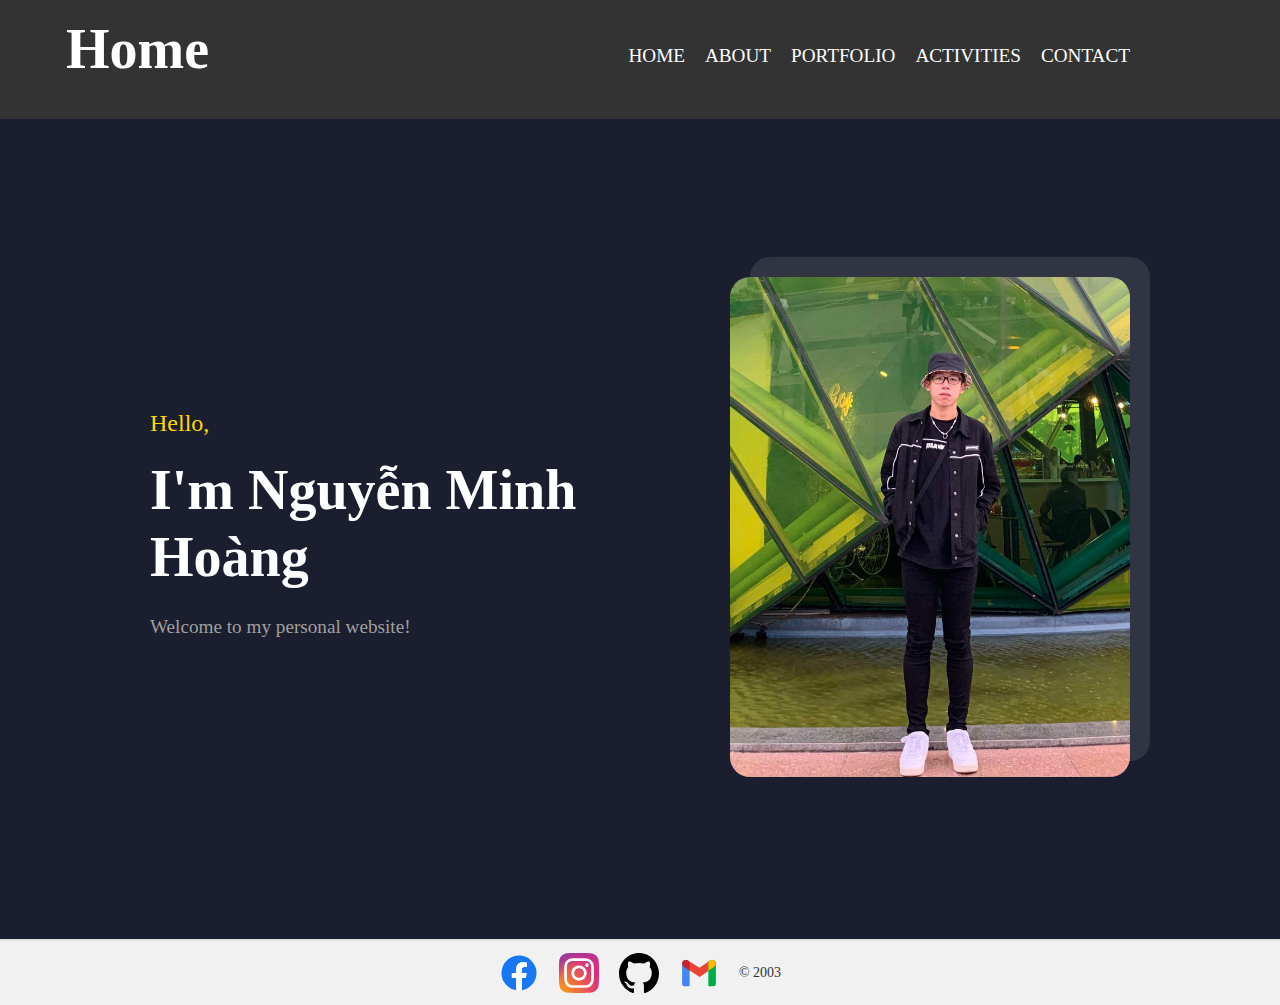
<file: index.html>
<!DOCTYPE html>
<html lang="en">
<head>
    <meta charset="UTF-8">
    <meta name="viewport" content="width=device-width, initial-scale=1.0">
    <link rel="stylesheet" type="text/css" href="style.css">
    <title>My Profile</title>
</head>

<body>
    <header>
        <h1>Home</h1>
        <nav>
            <ul>
                <li><a href="index.html">HOME</a></li>
                <li><a href="About.html">ABOUT</a></li> 
                <li><a href="Portfolio.html">PORTFOLIO</a></li> 
                <li><a href="Activities.html">ACTIVITIES</a></li>
                <li><a href="Contact.html">CONTACT</a></li>
            </ul>
        </nav>
    </header>

    <main class="main-home">
        <div class="content">
            <p class="greeting">Hello,</p>
            <h1>I'm Nguyễn Minh Hoàng</h1>
            <p class="description">Welcome to my personal website!</p>
        </div>
        <div class="image-container">
            <img src="image/ProfilePic1.jpg" alt="Nguyễn Minh Hoàng">
        </div>
    </main>

    <footer>
        <ul>
            <li><a href="https://www.facebook.com/profile.php?id=100028322559624">
                <img src="image/facebook.svg" alt="Facebook" width="40px" height="40px">
            </a></li>
            <li><a href="https://www.instagram.com/ngmhoang.92?igsh=ZG1tajQ1ODY5d2Rj&utm_source=qr">
                <img src="image/instagram.svg" alt="Instagram" width="40px" height="40px">
            </a></li> 
            <li><a href="https://github.com/hoangngminh/hoangnguyen">
                <img src="image/github.svg" alt="Github" width="40px" height="40px">
            </a></li> 
            <li><a href="mailto:ngmhoang92@gmail.com">
                <img src="image/gmail.svg" alt="Email" width="40px" height="40px">
            </a></li>
            <li class="copyright"><p>&copy; 2003</p></li>
        </ul>
    </footer>
</body>
</html>
</file>
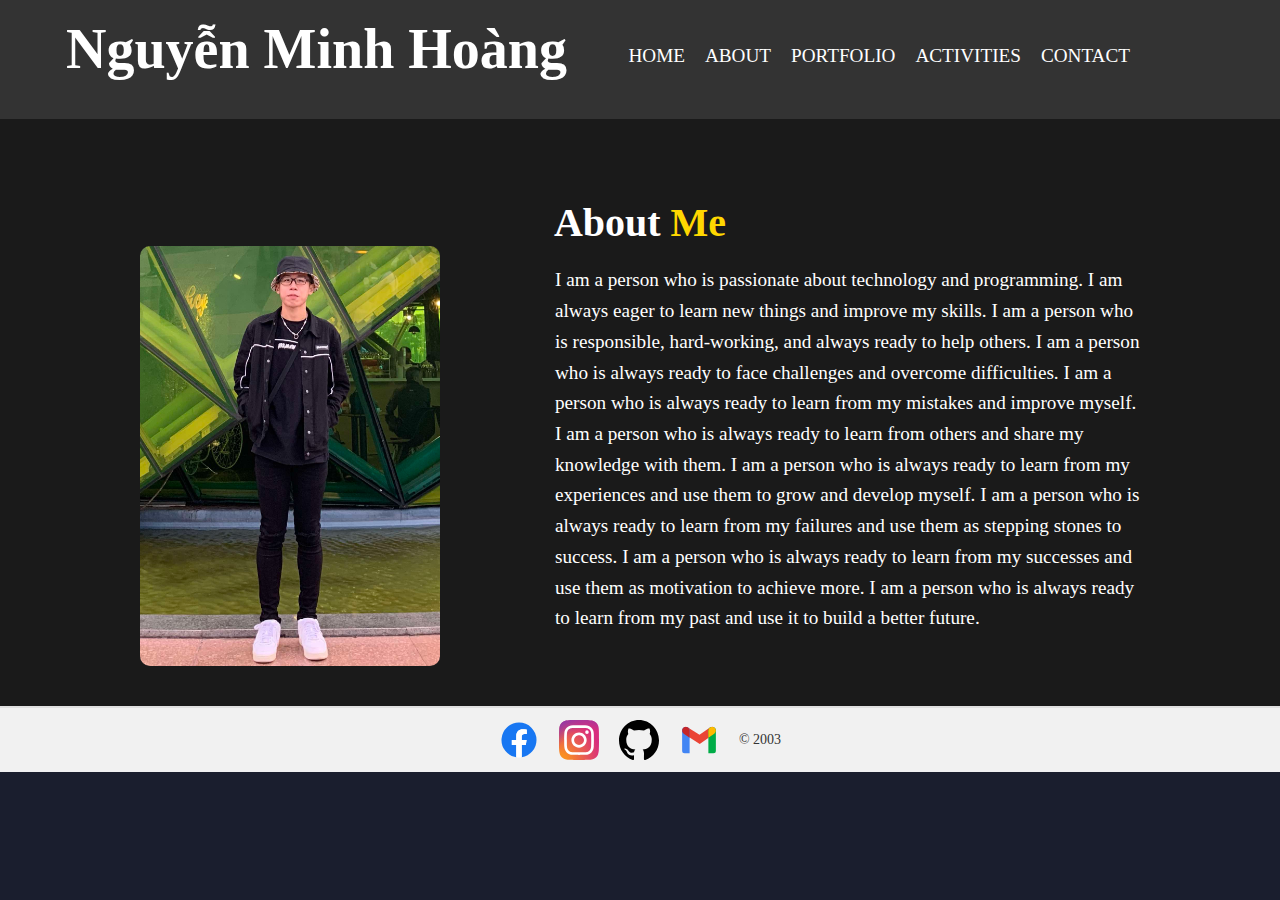
<file: About.html>
<!DOCTYPE html>
<html lang="en">
<head>
    <meta charset="UTF-8">
    <meta name="viewport" content="width=device-width, initial-scale=1.0">
    <title>About</title>
    <link rel="stylesheet" type="text/css" href="style.css">
</head>
<body>
    <header>
        <h1>Nguyễn Minh Hoàng</h1>
        <nav>
            <ul>
                <li><a href="index.html">HOME</a></li>
                <li><a href="About.html">ABOUT</a></li> 
                <li><a href="Portfolio.html">PORTFOLIO</a></li> 
                <li><a href="Activities.html">ACTIVITIES</a></li>
                <li><a href="Contact.html">CONTACT</a></li>
            </ul>
        </nav>
    </header>

    <main class="main-about">
        <p>About</p>
        <section>
            <img src="image/ProfilePic2.jpg" alt="Hoang">
            <p>I am a person who is passionate about technology and programming. I am always eager to learn new things and improve my skills. I am a person who is responsible, hard-working, and always ready to help others. I am a person who is always ready to face challenges and overcome difficulties. I am a person who is always ready to learn from my mistakes and improve myself. I am a person who is always ready to learn from others and share my knowledge with them. I am a person who is always ready to learn from my experiences and use them to grow and develop myself. I am a person who is always ready to learn from my failures and use them as stepping stones to success. I am a person who is always ready to learn from my successes and use them as motivation to achieve more. I am a person who is always ready to learn from my past and use it to build a better future.</p>
        </section>
    </main>

    <footer>
        <ul>
            <li><a href="https://www.facebook.com/profile.php?id=100028322559624">
                <img src="image/facebook.svg" alt="Facebook" width="40px" height="40px">
            </a></li>
            <li><a href="https://www.instagram.com/ngmhoang.92?igsh=ZG1tajQ1ODY5d2Rj&utm_source=qr">
                <img src="image/instagram.svg" alt="Instagram" width="40px" height="40px">
            </a></li> 
            <li><a href="https://github.com/hoangngminh/hoangnguyen">
                <img src="image/github.svg" alt="Github" width="40px" height="40px">
            </a></li> 
            <li><a href="mailto:ngmhoang92@gmail.com">
                <img src="image/gmail.svg" alt="Email" width="40px" height="40px">
            </a></li>
            <li class="copyright"><p>&copy; 2003</p></li>
        </ul>
    </footer>
</body>
</html>
</file>
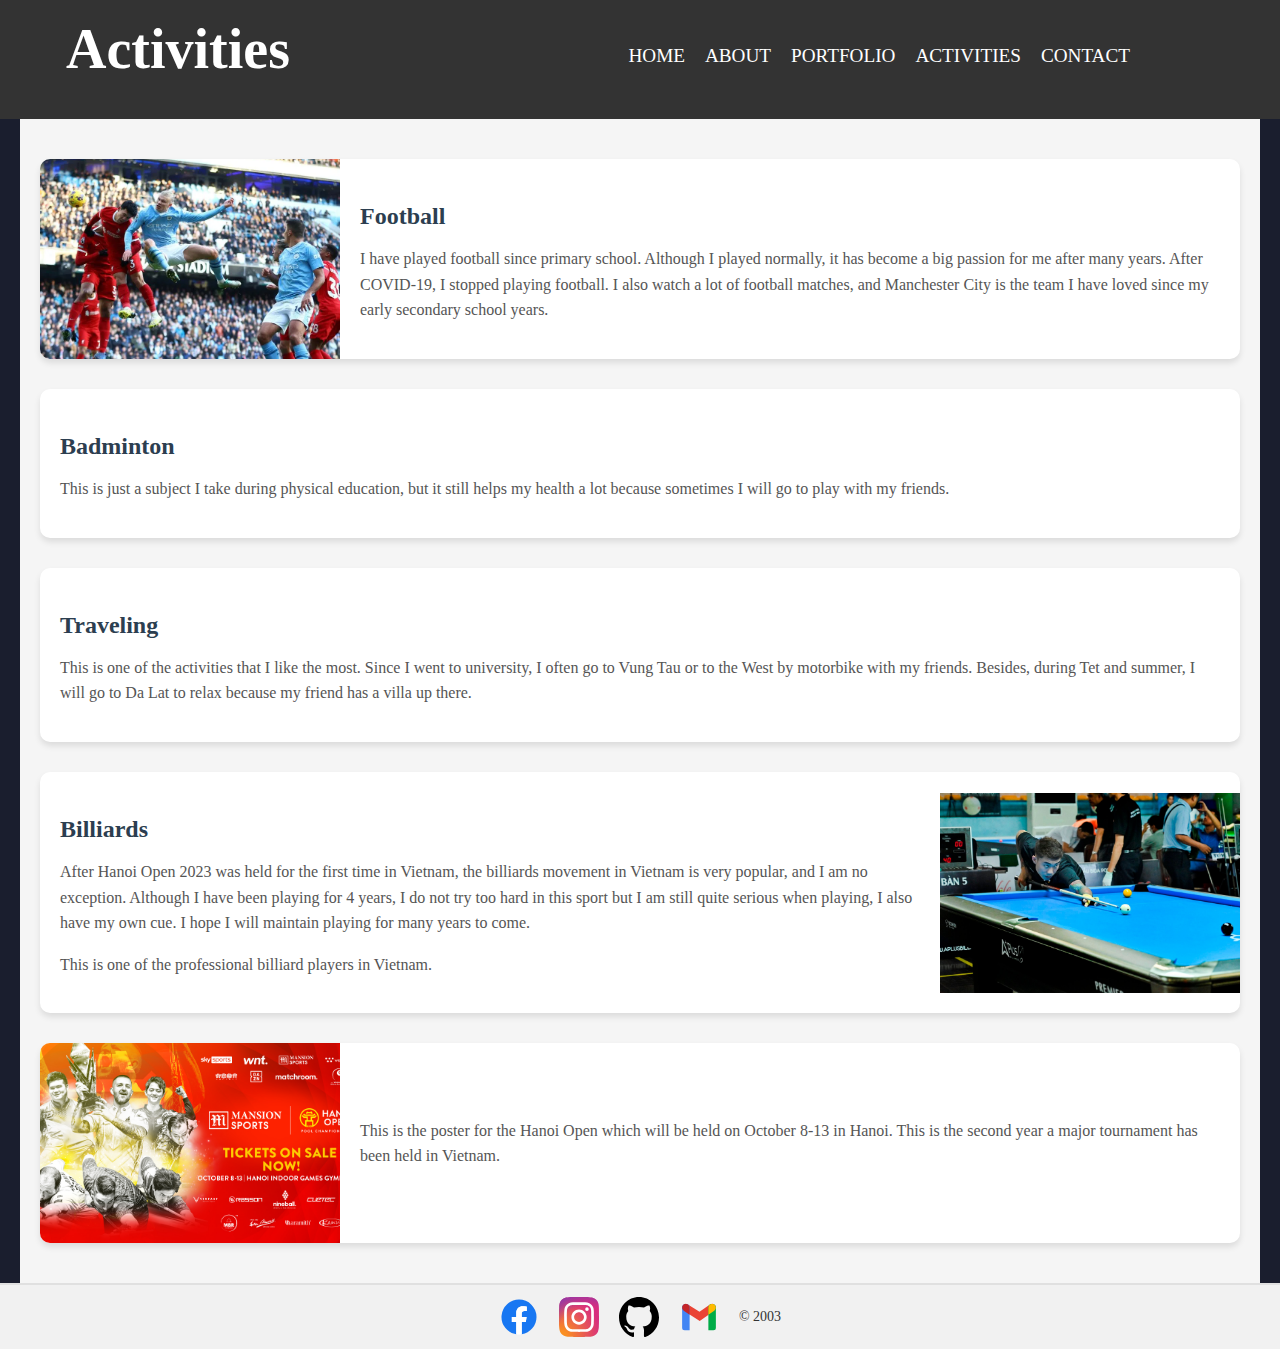
<file: Activities.html>
<!DOCTYPE html>
<html lang="en">
<head>
    <meta charset="UTF-8">
    <meta name="viewport" content="width=device-width, initial-scale=1.0">
    <title>Activities</title>
    <link rel="stylesheet" type="text/css" href="style.css">
</head>
<body>
    <header>
        <h1>Activities</h1>
        <nav>
            <ul>
                <li><a href="index.html">HOME</a></li>
                <li><a href="About.html">ABOUT</a></li> 
                <li><a href="Portfolio.html">PORTFOLIO</a></li> 
                <li><a href="Activities.html">ACTIVITIES</a></li>
                <li><a href="Contact.html">CONTACT</a></li>
            </ul>
        </nav>
    </header>

    <main class="main-activities">
        <section class="activities">
            <div class="activity-row">
                <div class="activity-card">
                    <img src="image/football.webp" alt="Football">
                    <div class="activity-content">
                        <h3>Football</h3>
                        <p>I have played football since primary school. Although I played normally, it has become a big passion for me after many years. After COVID-19, I stopped playing football. I also watch a lot of football matches, and Manchester City is the team I have loved since my early secondary school years.</p>
                    </div>
                </div>
            </div>
            <div class="activity-row">
                <div class="activity-card">
                    <div class="activity-content">
                        <h3>Badminton</h3>
                        <p>This is just a subject I take during physical education, but it still helps my health a lot because sometimes I will go to play with my friends.</p>
                    </div>
                </div>
            </div>
            <div class="activity-row">
                <div class="activity-card">
                    <div class="activity-content">
                        <h3>Traveling</h3>
                        <p>This is one of the activities that I like the most. Since I went to university, I often go to Vung Tau or to the West by motorbike with my friends. Besides, during Tet and summer, I will go to Da Lat to relax because my friend has a villa up there.</p>
                    </div>
                </div>
            </div>
            <div class="activity-row">
                <div class="activity-card">
                    <img src="image/billiards.jpg" alt="Billiards">
                    <div class="activity-content">
                        <h3>Billiards</h3>
                        <p>After Hanoi Open 2023 was held for the first time in Vietnam, the billiards movement in Vietnam is very popular, and I am no exception. Although I have been playing for 4 years, I do not try too hard in this sport but I am still quite serious when playing, I also have my own cue. I hope I will maintain playing for many years to come.</p>
                        <p>This is one of the professional billiard players in Vietnam.</p>
                    </div>
                </div>
            </div>
            <div class="activity-row">
                <div class="activity-card">
                    <img src="image/hn_open.jpg" alt="Hanoi Open Poster">
                    <div class="activity-content">
                        <p>This is the poster for the Hanoi Open which will be held on October 8-13 in Hanoi. This is the second year a major tournament has been held in Vietnam.</p>
                    </div>
                </div>
            </div>
        </section>
    </main>

    <footer>
        <ul>
            <li><a href="https://www.facebook.com/profile.php?id=100028322559624">
                <img src="image/facebook.svg" alt="Facebook" width="40px" height="40px">
            </a></li>
            <li><a href="https://www.instagram.com/ngmhoang.92?igsh=ZG1tajQ1ODY5d2Rj&utm_source=qr">
                <img src="image/instagram.svg" alt="Instagram" width="40px" height="40px">
            </a></li> 
            <li><a href="https://github.com/hoangngminh/hoangnguyen">
                <img src="image/github.svg" alt="Github" width="40px" height="40px">
            </a></li> 
            <li><a href="mailto:ngmhoang92@gmail.com">
                <img src="image/gmail.svg" alt="Email" width="40px" height="40px">
            </a></li>
            <li class="copyright"><p>&copy; 2003</p></li>
        </ul>
    </footer>
</body>
</html>
</file>
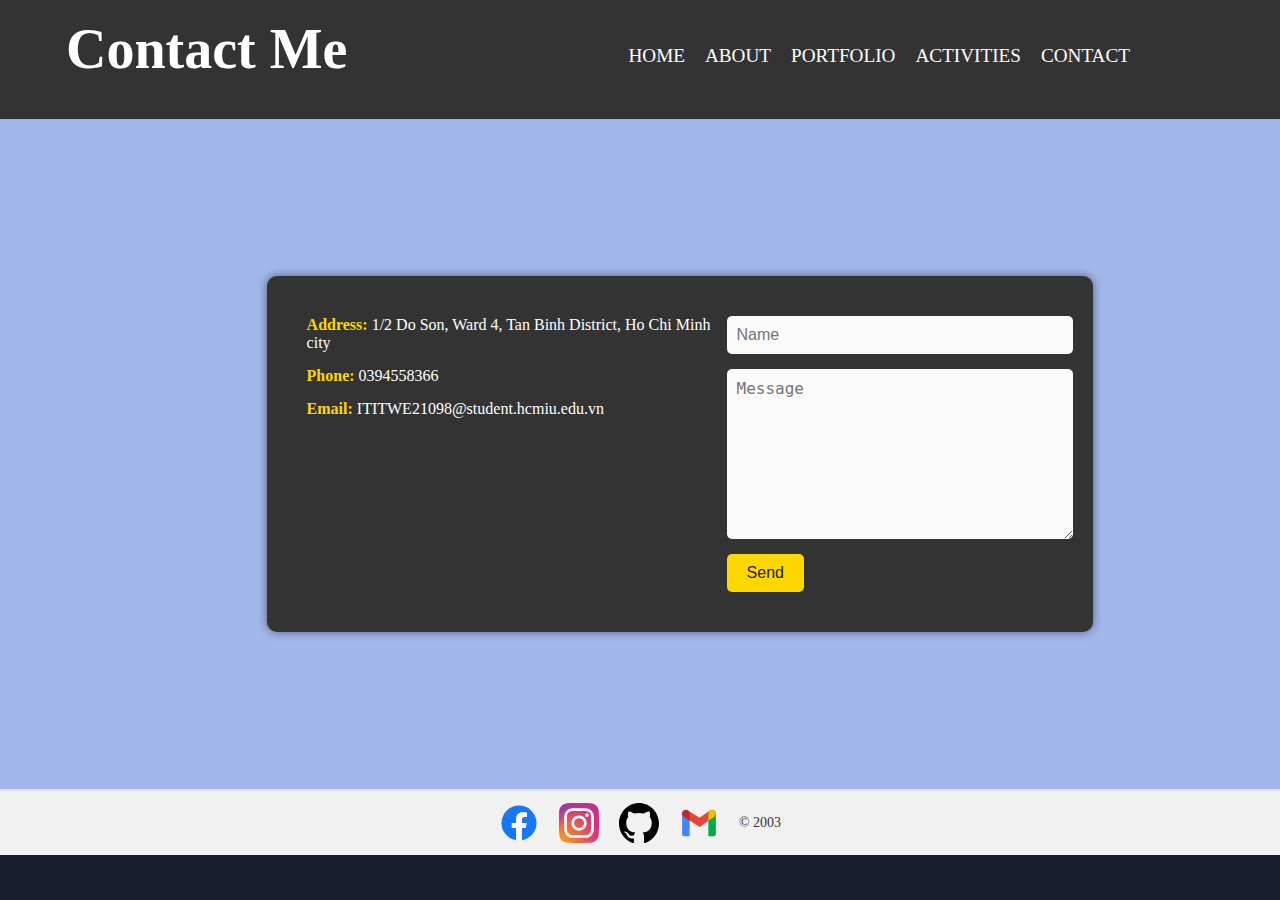
<file: Contact.html>
<!DOCTYPE html>
<html lang="en">
<head>
    <meta charset="UTF-8">
    <meta name="viewport" content="width=device-width, initial-scale=1.0">
    <title>Contact</title>
    <link rel="stylesheet" type="text/css" href="style.css">
</head>
<body>
    <header>
        <h1>Contact Me</h1>
        <nav>
            <ul>
                <li><a href="index.html">HOME</a></li>
                <li><a href="About.html">ABOUT</a></li> 
                <li><a href="Portfolio.html">PORTFOLIO</a></li> 
                <li><a href="Activities.html">ACTIVITIES</a></li>
                <li><a href="Contact.html">CONTACT</a></li>
            </ul>
        </nav>
    </header>

    <main class="main-contact">
        <section>
            <div class="contact">
                <ol class="contact-information">
                    <li class="contact-me">Address: <span class="information">1/2 Do Son, Ward 4, Tan Binh District, Ho Chi Minh city</span></li>
                    <li class="contact-me">Phone: <span class="information">0394558366</span></li> 
                    <li class="contact-me">Email: <span class="information">ITITWE21098@student.hcmiu.edu.vn</span></li>
                </ol>

                <form action="contact.php" id="message-us" method="post">
                    <label for="name"></label>
                    <input type="text" id="name" name="name" placeholder="Name" required>
                    <label for="message"></label>
                    <textarea id="message" name="message" placeholder="Message" required></textarea>
                    <button type="submit">Send</button>
                </form>
            </div>
        </section>
    </main>

    <footer>
        <ul>
            <li><a href="https://www.facebook.com/profile.php?id=100028322559624">
                <img src="image/facebook.svg" alt="Facebook" width="40px" height="40px">
            </a></li>
            <li><a href="https://www.instagram.com/ngmhoang.92?igsh=ZG1tajQ1ODY5d2Rj&utm_source=qr">
                <img src="image/instagram.svg" alt="Instagram" width="40px" height="40px">
            </a></li> 
            <li><a href="https://github.com/hoangngminh/hoangnguyen">
                <img src="image/github.svg" alt="Github" width="40px" height="40px">
            </a></li> 
            <li><a href="mailto:ngmhoang92@gmail.com">
                <img src="image/gmail.svg" alt="Email" width="40px" height="40px">
            </a></li>
            <li class="copyright"><p>&copy; 2003</p></li>
        </ul>
    </footer>
</body>
</html>
</file>
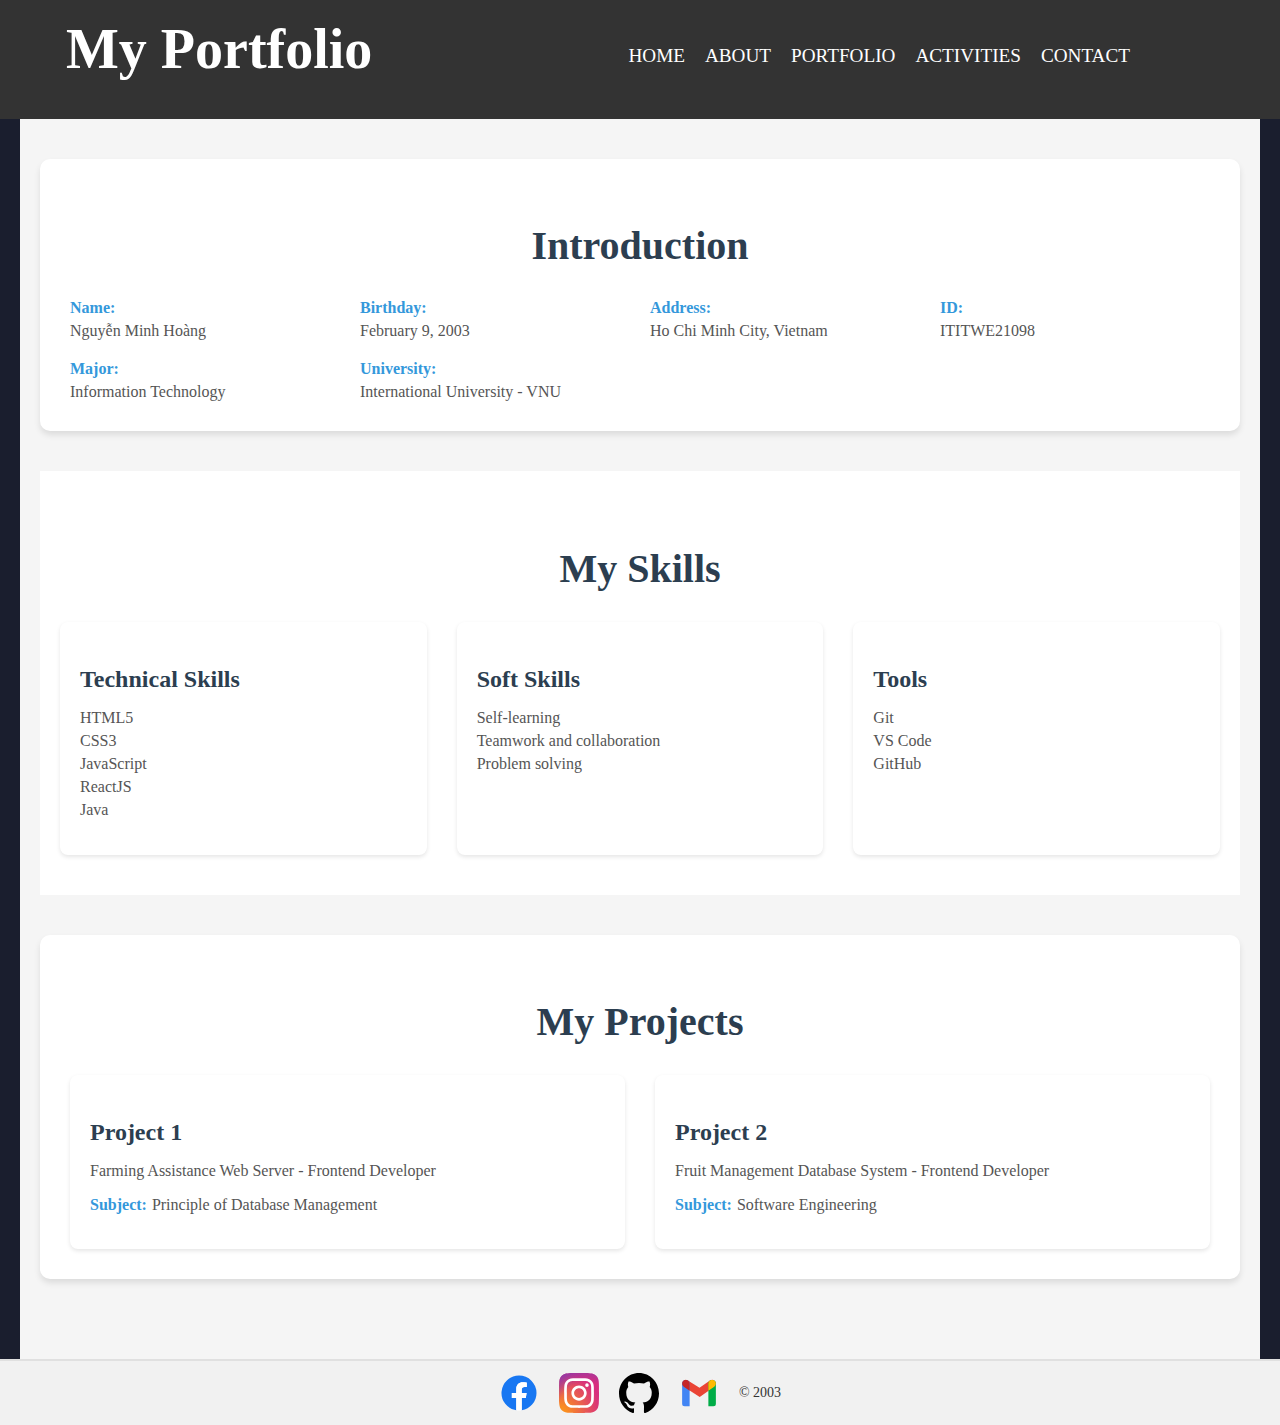
<file: Portfolio.html>
<!DOCTYPE html>
<html lang="en">
<head>
    <meta charset="UTF-8">
    <meta name="viewport" content="width=device-width, initial-scale=1.0">
    <title>Portfolio</title>
    <link rel="stylesheet" type="text/css" href="style.css">
</head>
<body>
    <header>
        <h1>My Portfolio</h1>
        <nav>
            <ul>
                <li><a href="index.html">HOME</a></li>
                <li><a href="About.html">ABOUT</a></li> 
                <li><a href="Portfolio.html">PORTFOLIO</a></li> 
                <li><a href="Activities.html">ACTIVITIES</a></li>
                <li><a href="Contact.html">CONTACT</a></li>
            </ul>
        </nav>
    </header>

    <main class="main-portfolio">
        <section class="introduction">
            <h2>Introduction</h2>
            <div class="info-grid">
                <div class="info-item">
                    <span class="info-label">Name:</span>
                    <span class="info-value">Nguyễn Minh Hoàng</span>
                </div>
                <div class="info-item">
                    <span class="info-label">Birthday:</span>
                    <span class="info-value">February 9, 2003</span>
                </div>
                <div class="info-item">
                    <span class="info-label">Address:</span>
                    <span class="info-value">Ho Chi Minh City, Vietnam</span>
                </div>
                <div class="info-item">
                    <span class="info-label">ID:</span>
                    <span class="info-value">ITITWE21098</span>
                </div>
                <div class="info-item">
                    <span class="info-label">Major:</span>
                    <span class="info-value">Information Technology</span>
                </div>
                <div class="info-item">
                    <span class="info-label">University:</span>
                    <span class="info-value">International University - VNU</span>
                </div>
            </div>
        </section>
        
        <section class="skills">
            <h2>My Skills</h2>
            <div class="skill-grid">
                <div class="skill-card">
                    <h3>Technical Skills</h3>
                    <ul>
                        <li>HTML5</li>
                        <li>CSS3</li>
                        <li>JavaScript</li>
                        <li>ReactJS</li>
                        <li>Java</li>
                    </ul>
                </div>
                <div class="skill-card">
                    <h3>Soft Skills</h3>
                    <ul>
                        <li>Self-learning</li>
                        <li>Teamwork and collaboration</li>
                        <li>Problem solving</li>
                    </ul>
                </div>
                <div class="skill-card">
                    <h3>Tools</h3>
                    <ul>
                        <li>Git</li>
                        <li>VS Code</li>
                        <li>GitHub</li>
                    </ul>
                </div>
            </div>
        </section>

        <section class="projects">
            <h2>My Projects</h2>
            <div class="project-grid">
                <div class="project-card">
                    <h3>Project 1</h3>
                    <p>Farming Assistance Web Server - Frontend Developer</p>
                    <p class="subject-line">
                        <span class="subject-label">Subject:</span>
                        <span class="subject-name">Principle of Database Management</span>
                    </p>
                </div>
                <div class="project-card">
                    <h3>Project 2</h3>
                    <p>Fruit Management Database System - Frontend Developer</p>
                    <p class="subject-line">
                        <span class="subject-label">Subject:</span>
                        <span class="subject-name">Software Engineering</span>
                    </p>
                </div>
            </div>
        </section>
    </main>

    <footer>
        <ul>
            <li><a href="https://www.facebook.com/profile.php?id=100028322559624">
                <img src="image/facebook.svg" alt="Facebook" width="40px" height="40px">
            </a></li>
            <li><a href="https://www.instagram.com/ngmhoang.92?igsh=ZG1tajQ1ODY5d2Rj&utm_source=qr">
                <img src="image/instagram.svg" alt="Instagram" width="40px" height="40px">
            </a></li> 
            <li><a href="https://github.com/hoangngminh/hoangnguyen">
                <img src="image/github.svg" alt="Github" width="40px" height="40px">
            </a></li> 
            <li><a href="mailto:ngmhoang92@gmail.com">
                <img src="image/gmail.svg" alt="Email" width="40px" height="40px">
            </a></li>
            <li class="copyright"><p>&copy; 2003</p></li>
        </ul>
    </footer>
</body>
</html>
</file>
<file: style.css>
/* Header */
header {
    background-color: #333;
    color: white;
    padding: 1em;
}

header h1 {
    margin-left: 50px;
}

nav {
    position: absolute;
    top: 45px;
    right: 150px;
}

nav ul {
    display: flex;
    list-style-type: none;
    padding: 0;
    margin: 0;
}

nav ul li {
    margin-left: 20px;
}

nav ul li a {
    color: #ffffff;
    text-decoration: none;
    font-size: 1.2rem;
    transition: color 0.3s ease;
}

nav ul li a:hover {
    color: #ffd700;
}


/* Footer */
footer ul {
    display: flex; 
    align-items: center; 
    justify-content: center; 
    padding: 10px 0;
    background-color: #f1f1f1;
    border-top: 2px solid #e0e0e0;
    list-style: none; 
    margin: 0; 
}

footer ul li {
    margin: 0 10px; 
    font-size: 14px;
    color: #333;
}

footer ul li img {
    display: block; 
    height: 40px; 
    width: auto; 
}

footer ul li.copyright {
    display: flex; 
    align-items: center;
}


/* Home */
body {
    background-color: #1a1e2e;
    color: #ffffff;
    margin: 0;
    padding: 0;
}

.main-home {
    display: flex;
    justify-content: space-between;
    align-items: center;
    padding: 0 150px;
    height: calc(100vh - 80px); /* Adjust based on your header height */
}

.content {
    max-width: 50%;
}

.greeting {
    color: #ffd700;
    font-size: 1.5rem;
    margin-bottom: 20px;
}

h1 {
    font-size: 3.5rem;
    margin: 0 0 20px 0;
    line-height: 1.2;
}

.description {
    font-size: 1.2rem;
    color: #a0a0a0;
    margin-bottom: 30px;
    line-height: 1.6;
}

.image-container {
    position: relative;
}

.image-container::before {
    content: '';
    position: absolute;
    top: -20px;
    right: -20px;
    bottom: 20px;
    left: 20px;
    background-color: rgba(255, 255, 255, 0.1);
    border-radius: 20px;
    z-index: 0;
}

.main-home img {
    width: 400px;
    height: 500px;
    object-fit: cover;
    border-radius: 20px;
    position: relative;
    z-index: 1;
}


/* About */
.main-about {
    display: flex;
    flex-direction: column;
    align-items: center;
    padding: 40px 20px;
    background-color: #1a1a1a;
    color: #ffffff;
}

.main-about > p {
    font-size: 2.5rem;
    font-weight: bold;
    margin-bottom: 0;
}

.main-about > p::after {
    content: " Me";
    color: #ffd700;
}

.main-about section {
    display: flex;
    max-width: 1000px;
    gap: 115px;
    align-items: flex-start;
}

.main-about img {
    width: 300px;
    height: 420px;
    object-fit: cover;
    border-radius: 10px;
}

.main-about section p {
    flex: 1;
    font-size: 1.2rem;
    line-height: 1.6;
}


/* Portfolio */
.main-portfolio {
    max-width: 1200px;
    margin: 0 auto;
    padding: 40px 20px;
    color: #333;
    background-color: #f5f5f5;
}

h2 {
    font-size: 2.5rem;
    color: #2c3e50;
    margin-bottom: 30px;
    text-align: center;
}

.introduction, .projects {
    background-color: #fff;
    border-radius: 10px;
    padding: 30px;
    box-shadow: 0 4px 6px rgba(0, 0, 0, 0.1);
    margin-bottom: 40px;
}

.info-grid {
    display: grid;
    grid-template-columns: repeat(auto-fit, minmax(250px, 1fr));
    gap: 20px;
}

.info-item {
    display: flex;
    flex-direction: column;
}

.info-label {
    font-weight: bold;
    color: #3498db;
    margin-bottom: 5px;
}

.info-value {
    color: #555;
}

.project-grid {
    display: grid;
    grid-template-columns: repeat(auto-fit, minmax(250px, 1fr));
    gap: 30px;
}

.project-card {
    background-color: #fff;
    border-radius: 8px;
    padding: 20px;
    box-shadow: 0 2px 4px rgba(0, 0, 0, 0.1);
    transition: transform 0.3s ease;
}

.project-card:hover {
    transform: translateY(-5px);
}

.project-card h3 {
    font-size: 1.5rem;
    color: #2c3e50;
    margin-bottom: 10px;
}

.project-card p {
    color: #555;
    margin-bottom: 15px;
}

.skills {
    max-width: 1200px;
    margin: 0 auto;
    margin-bottom: 40px;
    padding: 40px 20px;
    color: #333;
    background-color: #fff;
}

.skills h2 {
    font-size: 2.5rem;
    color: #2c3e50;
    margin-bottom: 30px;
    text-align: center;
}

.skill-grid {
    display: grid;
    grid-template-columns: repeat(auto-fit, minmax(250px, 1fr));
    gap: 30px;
}

.skill-card {
    background-color: #fff;
    border-radius: 8px;
    padding: 20px;
    box-shadow: 0 2px 4px rgba(0, 0, 0, 0.1);
    transition: transform 0.3s ease;
}

.skill-card:hover {
    transform: translateY(-5px);
}

.skill-card h3 {
    font-size: 1.5rem;
    color: #2c3e50;
    margin-bottom: 10px;
}

.skill-card ul {
    list-style-type: none;
    padding: 0;
}

.skill-card li {
    color: #555;
    margin-bottom: 5px;
}

.subject-line {
    display: flex;
    align-items: baseline;
}

.subject-label {
    font-weight: bold;
    color: #3498db;
    margin-right: 5px;
}

.subject-name {
    color: #555;
}

/* Activities */
.main-activities {
    max-width: 1200px;
    margin: 0 auto;
    padding: 40px 20px;
    background-color: #f5f5f5;
}

.activities {
    display: flex;
    flex-direction: column;
    gap: 30px;
}

.activity-row {
    background-color: #ffffff;
    border-radius: 10px;
    overflow: hidden;
    box-shadow: 0 4px 6px rgba(0, 0, 0, 0.1);
    transition: transform 0.3s ease;
}

.activity-row:hover {
    transform: translateY(-5px);
}

.activity-card {
    display: flex;
    align-items: center;
}

.activity-card img {
    width: 300px;
    height: 200px;
    object-fit: cover;
}

.activity-content {
    padding: 20px;
    flex: 1;
}

.activity-content h3 {
    font-size: 1.5rem;
    color: #2c3e50;
    margin-bottom: 10px;
}

.activity-content p {
    color: #555;
    line-height: 1.6;
}

/* Alternating layout */
.activity-row:nth-child(even) .activity-card {
    flex-direction: row-reverse;
}

/* Responsive design */
@media (max-width: 768px) {
    .activity-card {
        flex-direction: column !important;
    }

    .activity-card img {
        width: 100%;
        height: auto;
    }
}


/* Contact */
.main-contact {
    display: flex;
    justify-content: center;
    align-items: center;
    min-height: 70vh;
    background-color: #a2b7eb;
    padding: 20px;
}

.contact {
    display: flex;
    flex-direction: row;
    justify-content: space-between;
    width: 100%;
    max-width: 1000px;
    background-color: #333;
    padding: 40px;
    border-radius: 10px;
    box-shadow: 0 0 10px rgba(0, 0, 0, 0.5);
}

/* Contact Information */
.contact-information {
    list-style: none;
    padding: 0;
    margin: 0;
    color: #fff;
}

.contact-me {
    margin-bottom: 15px;
    font-weight: bold;
    color: #ffd700;
}

.information {
    font-weight: normal;
    color: #fff;
}

/* Contact Form */
form {
    display: flex;
    flex-direction: column;
    width: 45%;
}

#name, #message {
    width: 100%;
    padding: 10px;
    margin-bottom: 15px;
    border: none;
    border-radius: 5px;
    font-size: 16px;
    background-color: #fbfbfb;
    color: #fff;
}

#message {
    height: 150px;
    resize: vertical;
}

button[type="submit"] {
    padding: 10px 20px;
    background-color: #ffd700;
    color: #222;
    border: none;
    border-radius: 5px;
    cursor: pointer;
    font-size: 16px;
    transition: background-color 0.3s ease;
    align-self: flex-start;
}

button[type="submit"]:hover {
    background-color: #ffea00;
}
</file>
